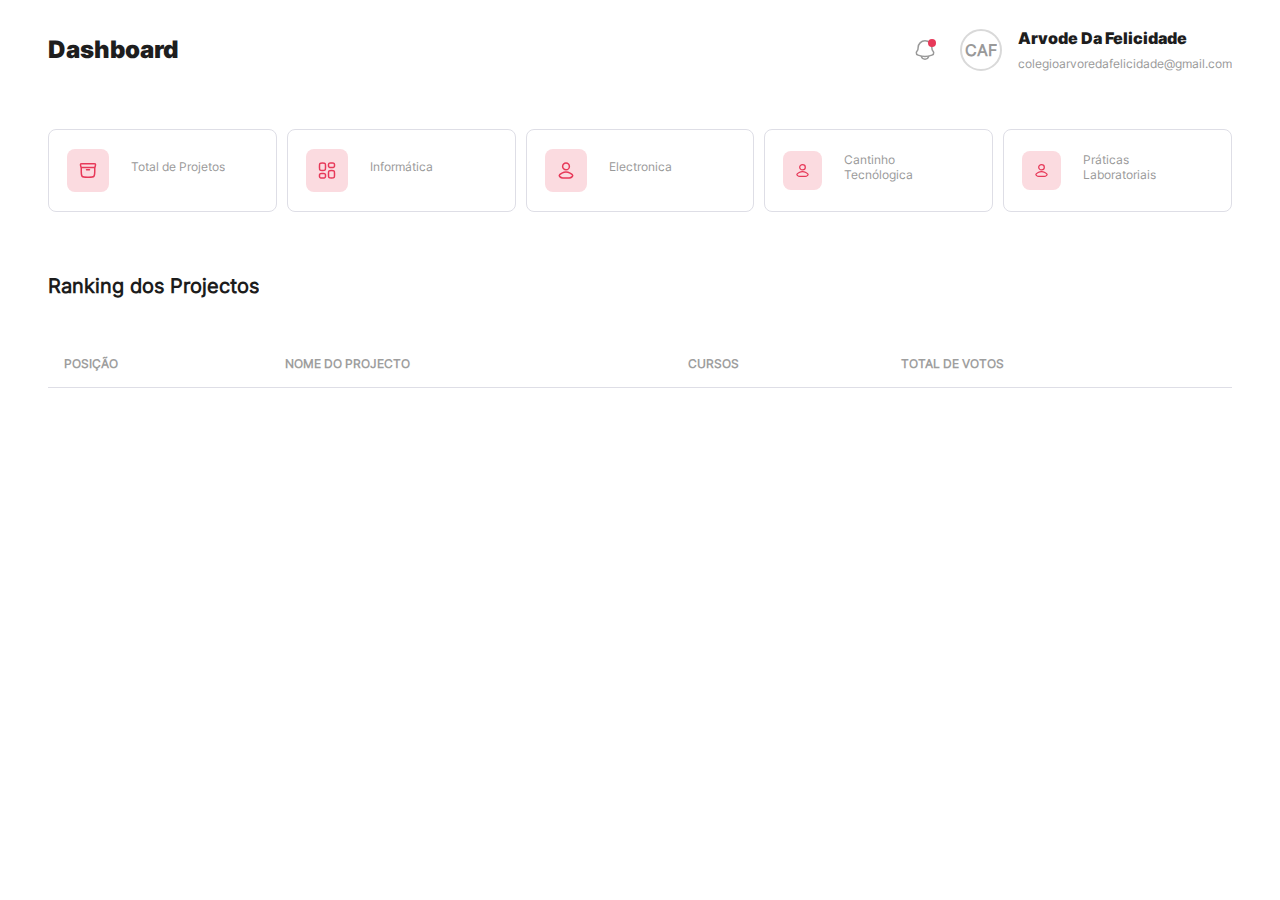
<file: index.html>
<!DOCTYPE html>
<html lang="en">
  <head>
    <meta charset="UTF-8" />
    <meta name="viewport" content="width=!, initial-scale=1.0" />
    <title>Decide Now</title>
  </head>
  <body>
    <script>
      open("./pages/dashboard.html", "_self");
    </script>
  </body>
</html>
</file>
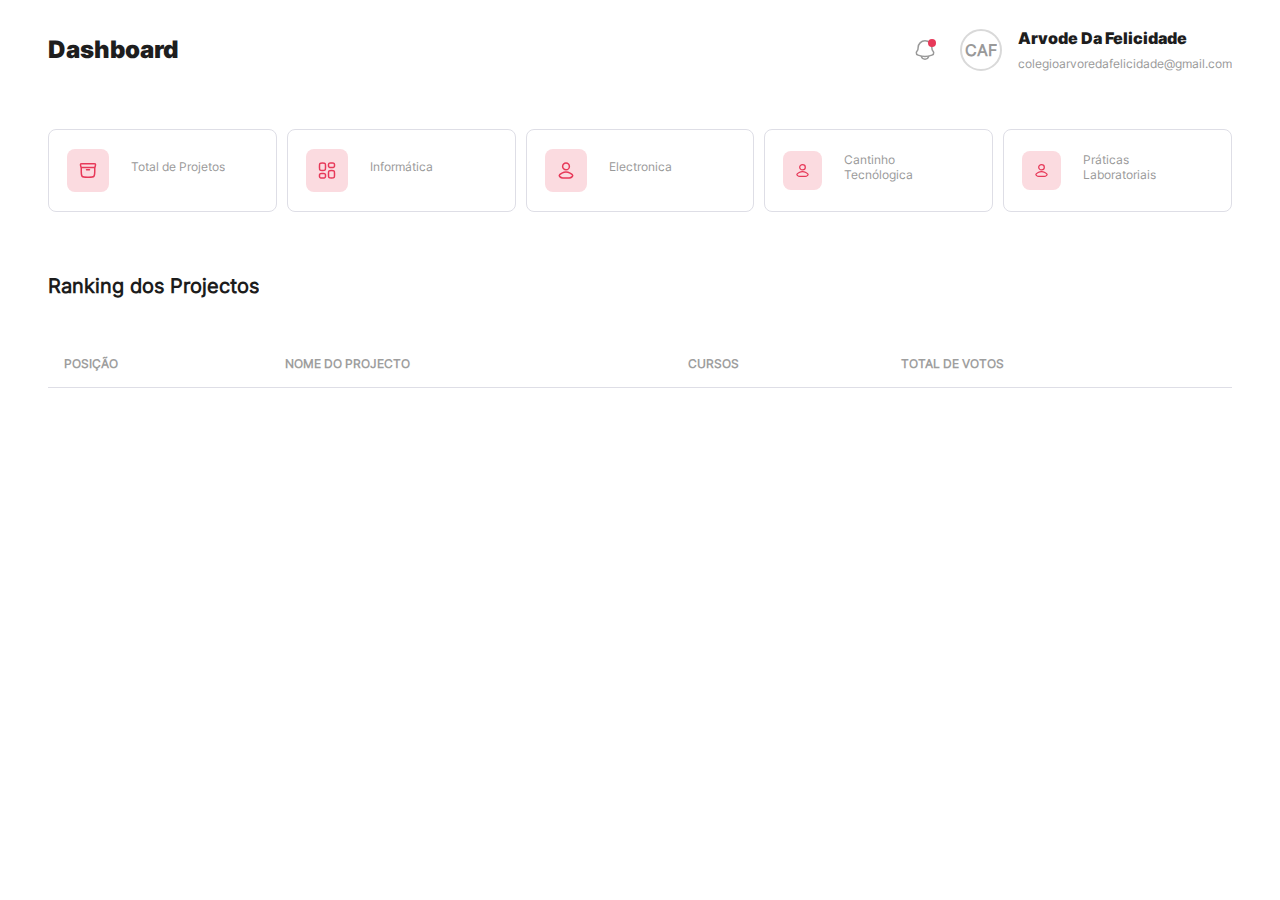
<file: pages/dashboard.html>
<!DOCTYPE html>
<html lang="pt-ao">
  <head>
    <meta charset="UTF-8" />
    <meta name=viewport" content="width=device-width, initial-scale=1.0" />
    <title>Dashboard</title>
    <link rel="stylesheet" href="../assets/styles/Dashboard.css" />
  </head>
  <body>
    <main class="content">
      <div class="top">
        <h2>Dashboard</h2>
        <div class="user">
          <img src="../assets/icons/bell.svg" alt="Sino" />
          <div class="userInfo">
            <div class="circle"><p>CAF</p></div>
            <div class="userName">
              <h2>Arvode Da Felicidade</h2>
              <p>colegioarvoredafelicidade@gmail.com</p>
            </div>
          </div>
        </div>
      </div>
      <div class="cardsContainer">
        <div class="card">
          <div class="cardImg">
            <img src="../assets/icons/Totalproducts.svg" alt="" />
          </div>
          <div class="cardText">
            <p>Total de Projetos</p>
            <h1 id="totalDeProjectos"></h1>
          </div>
        </div>
        <div class="card">
          <div class="cardImg">
            <img src="../assets/icons/TotalCategories.svg" alt="" />
          </div>
          <div class="cardText">
            <p>Informática</p>
            <h1 id="totalDeExpositores"></h1>
          </div>
        </div>
        <div class="card">
          <div class="cardImg">
            <img src="../assets/icons/TotalUsers.svg" alt="" />
          </div>
          <div class="cardText">
            <p>Electronica</p>
            <h1 id="totalDeUsuarios"></h1>
          </div>
        </div>

        <div class="card">
          <div class="cardImg">
            <img src="../assets/icons/TotalUsers.svg" alt="" />
          </div>
          <div class="cardText">
            <p>Cantinho Tecnólogica</p>
            <h1 id="totalDeCantinhos"></h1>
          </div>
        </div>
        <div class="card">
          <div class="cardImg">
            <img src="../assets/icons/TotalUsers.svg" alt="" />
          </div>
          <div class="cardText">
            <p>Práticas Laboratoriais</p>
            <h1 id="totalDePraticasLaboratoriais"></h1>
          </div>
        </div>
      </div>
      <div class="tableTop">
        <p>Ranking dos Projectos</p>
      </div>
      <!-- <div class="filterCategorie">
        <div class="informatica">
          <a href="#">Informática <img src="../assets/icons/x.png" alt="" /></a>
        </div>
        <div class="eletronica">
          <a href="#">Eletrónica <img src="../assets/icons/x.png" alt="" /></a>
        </div>
        <div class="cantinhoTecnologico">
          <a href="#"
            >Cantinho Tecnológico <img src="../assets/icons/x.png" alt=""
          /></a>
        </div>
        <div class="praticasLaboratorias">
          <a href="#"
            >Práticas Laboratoriais <img src="../assets/icons/x.png" alt=""
          /></a>
        </div>
      </div> -->
      <div class="table">
        <table>
          <thead>
            <tr>
              <th>POSIÇÃO</th>
              <th>NOME DO PROJECTO</th>
              <th>CURSOS</th>
              <th>TOTAL DE VOTOS</th>
            </tr>
          </thead>
          <tbody>
            <tr></tr>
          </tbody>
        </table>
      </div>
    </main>
    <script
      type="module"
      src="../scripts/inserirValoresNoDashboard.js"
      defer
    ></script>
    <script src="../scripts/alpine.js"></script>
  </body>
</html>
</file>
<file: assets/styles/Dashboard.css>
@import url(../styles/global.css);

* {
  overflow-x: hidden;
}

.content .cardsContainer {
  display: flex;
  justify-content: space-between;
  align-items: center;
  margin: 5.8rem 4.8rem 6.2rem 4.8rem;
  position: relative;
}

.cardsContainer .card {
  display: flex;
  align-items: center;
  gap: 2.2rem;
  width: 26rem;
  height: 8.3rem;
  padding: 1.8rem 4.7rem 1.8rem 1.8rem;
  border: 0.1rem solid var(--Stroke);
  border-radius: 0.8rem;
  overflow: hidden;
}

.card .cardImg {
  display: flex;
  align-items: center;
  justify-content: center;
  background-color: #fbdbe0;
  border-radius: 0.8rem;
  width: 4.2rem;
  padding: 1.2rem;
}

.card .cardText {
  display: flex;
  flex-direction: column;
  gap: 0.8rem;
}

.cardText p {
  font-size: 1.2rem;
  color: var(--gray);
}

.cardText h1 {
  font-size: 2rem;
  color: var(--black);
}

.content .statistics {
  display: flex;
  flex-direction: column;
  border-radius: 0.8rem;
  border: 0.1rem solid var(--Stroke);
  margin: 0rem 4.8rem 1.6rem 4.8rem;
}

.statistics .statisticsTop {
  display: flex;
  justify-content: space-between;
  align-items: center;
  padding: 2.3rem 3.2rem;
  border-bottom: 0.1rem solid var(--Stroke);
}

.statisticsTop p {
  color: var(--gray);
}

.statisticsTop .btns img {
  margin: 0;
}

.statisticsTop .btns {
  display: flex;
  gap: 2.6rem;
}

.statisticsTop .arrowBtns {
  gap: 0.8rem;
}

.statistics img {
  margin: 3.3rem 3.2rem 2.5rem 3.9rem;
}

.content .products {
  display: flex;
  align-items: center;
  gap: 1.2rem;
  margin: 0rem 69rem 5.2rem 4.8rem;
  width: 41.2rem;
}

.products .productsInfo {
  display: flex;
  align-items: center;
  flex-direction: inline;
  gap: 0.9rem;
}

.productsInfo #square,
#square2 {
  width: 2.1rem;
  height: 0.8rem;
}

.productsInfo #square {
  background-color: var(--red);
}

.productsInfo #square2 {
  background-image: linear-gradient(8deg, #f0d43a, #e73959);
}

.productsInfo p {
  font-size: 1.2rem;
  color: var(--gray);
}

.tableTop {
  display: flex;
  justify-content: space-between;
  margin: 0rem 4.8rem 3.2rem 4.8rem;
}

.tableTop p {
  font-size: 2rem;
  font-weight: 600;
  color: var(--black);
}

.tableTop .seeAll {
  display: flex;
  align-items: center;
  gap: 0.8rem;
}

table td {
  height: 51.42px;
}

table .userProducts .productsCntnt {
  display: flex;
  align-items: center;
  gap: 0.6rem;
}

.seeAll a {
  font-size: 1.4rem;
  font-size: 500;
  color: var(--red);
}

.popOver {
  display: flex;
  flex-direction: column;
  border-radius: 0.8rem;
  border: 0.1rem solid var(--Stroke);
  padding: 1rem;
  width: 25rem;
}

.popOver h1 {
  font-size: 2rem;
  font-weight: 600;
  color: var(--fontBlack);
  text-align: center;
  margin: 0rem 0rem 1rem 0rem;
}

.popOver li {
  font-size: 1.4rem;
  color: var(--gray);
}

.popOver button {
  width: 10rem;
  background-color: var(--red);
  color: var(--white);
  align-self: center;
  margin: 1rem 0rem 0rem 0rem;
}

.filterCategorie {
  display: flex;
  align-items: center;
  gap: 1.2rem;
  margin: 0rem 4.8rem 3.2rem 4.8rem;
}

.informatica,
.eletronica,
.cantinhoTecnologico,
.praticasLaboratorias {
  border: 0.1rem solid transparent;
  border-radius: 0.4rem;
  padding: 1rem;
  background-color: var(--red);
}

.informatica a,
.eletronica a,
.cantinhoTecnologico a,
.praticasLaboratorias a {
  display: flex;
  align-items: center;
  
  color: var(--white);
}
</file>
